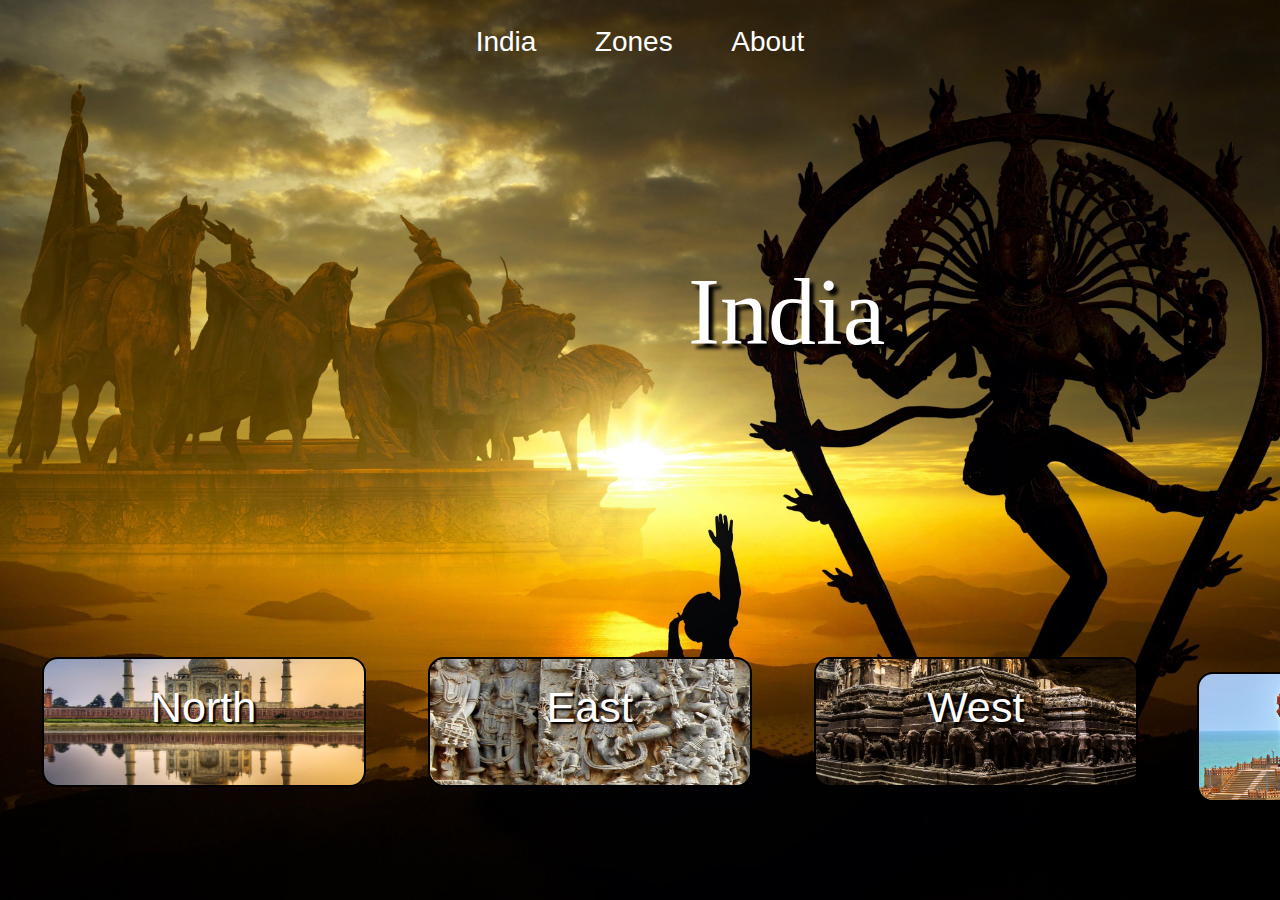
<file: index.html>
<!DOCTYPE html>
<html lang="en">
  <head>
    <meta charset="UTF-8" />
    <meta name="viewport" content="width=device-width, initial-scale=1.0" />
    <link rel="stylesheet" href="style.css" />
    <title>Indian Heritage & Culture</title>
    <meta
      name="description"
      content="Showcading Our Vibrant Culture & Heritage"
    />
    <!------------Google Font---------------------->
    <link rel="preconnect" href="https://fonts.googleapis.com" />
    <link rel="preconnect" href="https://fonts.gstatic.com" crossorigin />
    <link
      href="https://fonts.googleapis.com/css2?family=Poppins:ital,wght@0,400;0,500;1,300;1,400&display=swap"
      rel="stylesheet"
    />
    <link rel="preconnect" href="https://fonts.googleapis.com" />
    <link rel="preconnect" href="https://fonts.gstatic.com" crossorigin />
    <link
      href="https://fonts.googleapis.com/css2?family=Kanit&family=Poppins:ital,wght@0,400;0,500;1,300;1,400&display=swap"
      rel="stylesheet"
    />
  </head>
  <body>
    <!---------------Main front page 1------------------------->
    <section id="sec1">
        <div class="header">
        <!------------------Nav Links------------>
        <nav>
          <div class="nav-links">
            <ul class="list">
              <li><a href="index.html">India</a></li>
              <li class="dropdown">
                <a href="">Zones</a>
                <div class="dropdown-content">
                  <ul>
                    <li><a href="North.html">North</a></li>

                    <li><a href="form.html">South</a></li>
                    <li><a href="form.html">East </a></li>
                    <li><a href="western.html">West</a></li>
                  </ul>
                
              </li>

              <li><a href="about.html">About</a></li>
            </ul>
          
            
          </div>
          <div id="middle">
            <p id="india">India</p>
          
          </div>
          </nav>
        
        <a href="North.html"><div class="tilt" id="t1"><p class="news">North</p></div></a>
        <a href=""><div class="tilt" id="t2"><p class="news">East</p></div></a>
        <a href="western.html"><div class="tilt" id="t3"><p class="news">West</p></div></a>
        <a href=""><div class="tilt" id="t4"><p class="news">South</p></div></a>
        
    </section>
  </body>
</html>
</file>
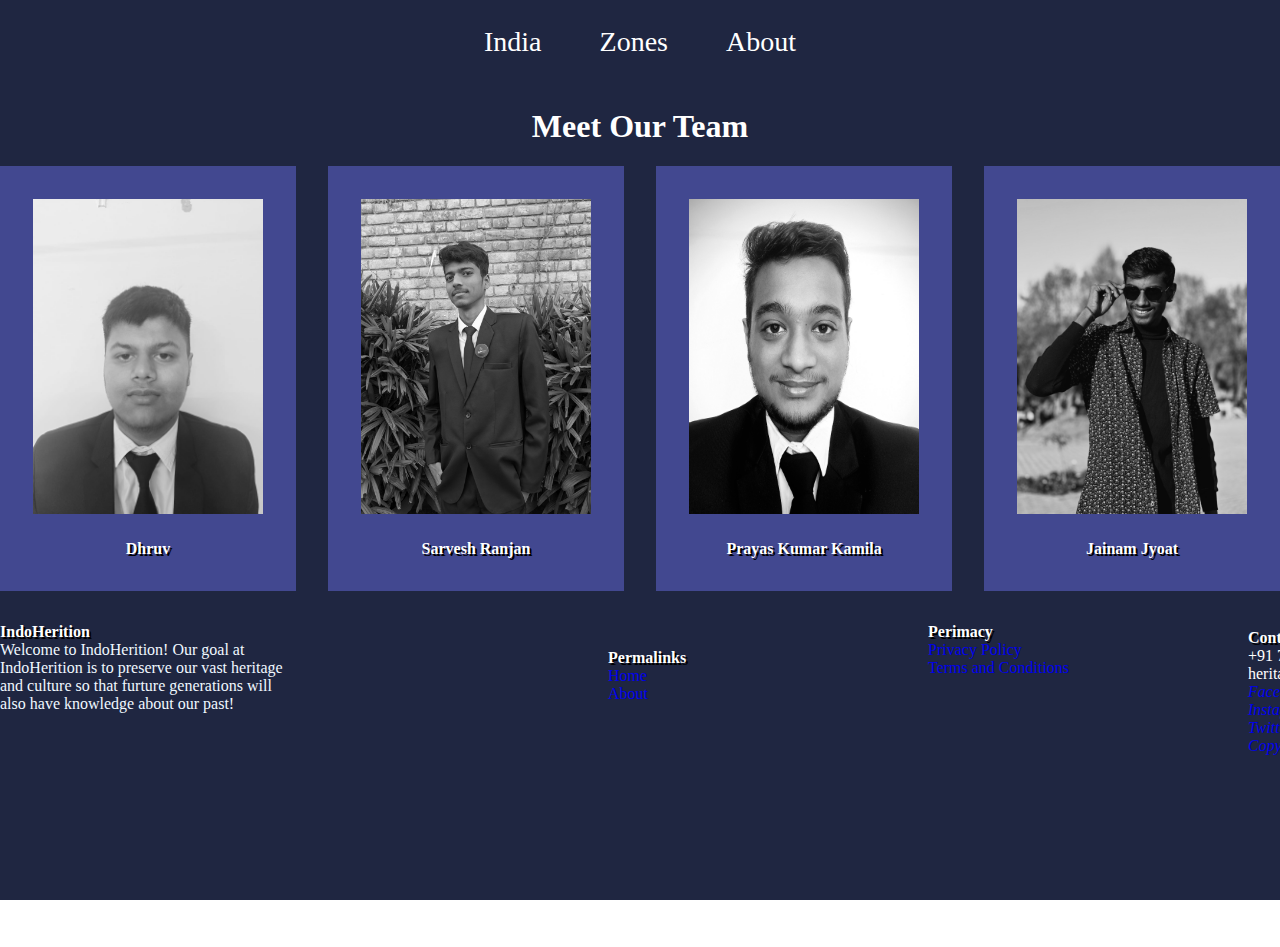
<file: about.html>
<!DOCTYPE html>
<html lang="en">
  <head>
    <meta charset="UTF-8" />
    <meta name="viewport" content="width=device-width, initial-scale=1.0" />
    <link rel="stylesheet" href="about.css" />
    <title>Indian Heritage & Culture</title>
    <meta
      name="description"
      content="Showcading Our Vibrant Culture & Heritage"
    />
    <link rel="stylesheet" href="https://unicons.iconscout.com/release/v4.0.8/css/line.css">
    <!------------Google Font---------------------->
    <link rel="preconnect" href="https://fonts.googleapis.com" />
    <link rel="preconnect" href="https://fonts.gstatic.com" crossorigin />
    <link
      href="https://fonts.googleapis.com/css2?family=Poppins:ital,wght@0,400;0,500;1,300;1,400&display=swap"
      rel="stylesheet"
    />
    <link rel="preconnect" href="https://fonts.googleapis.com" />
    <link rel="preconnect" href="https://fonts.gstatic.com" crossorigin />
    <link
      href="https://fonts.googleapis.com/css2?family=Kanit&family=Poppins:ital,wght@0,400;0,500;1,300;1,400&display=swap"
      rel="stylesheet"
    />
  </head>
  <body>
    <!---------------Main front page 1------------------------->
    <section id="sec1" class="meet-team">
        <div class="header">
        <!------------------Nav Links------------>
        <nav>
          <div class="nav-links">
            <ul class="list">
              <li><a href="index.html">India</a></li>
              <li class="dropdown">
                <a href="">Zones</a>
                <div class="dropdown-content">
                  <ul>
                    <li><a href="North.html">North</a></li>

                    <li><a href=".html">South</a></li>
                    <li><a href=".html">East </a></li>
                    <li><a href="western.html">West</a></li>
                  </ul>
                
              </li>

              <li><a href="about.html">About</a></li>
            </ul>
          
            
          </div>
          </nav>
          
        <h2>Meet Our Team</h2>
        <div class="container team_container">
            <article class="team_member">
                <div class="team_member-image">
                    <img src="Dhruv.jpeg">
                </div>
                <div class="team_member-info">
                    <h4>Dhruv</h4>
                </div>
                <div class="team_member-socials">
                    <a href="https://instagram.com" target="_blank"><i class="uil uil-instagram"></i></a>
                    <a href="https://twitter.com" target="_blank"><i class="uil uil-twitter-alt"></i></a>
                    <a href="https://linkedin.com" target="_blank"><i class="uil uil-linkedin"></i></a>
                </div>
            </article>

            <article class="team_member">
                <div class="team_member-image">
                    <img src="SArvesh.jpg">
                </div>
                <div class="team_member-info">
                    <h4>Sarvesh Ranjan</h4>
                    
                </div>
                <div class="team_member-socials">
                    <a href="https://instagram.com" target="_blank"><i class="uil uil-instagram"></i></a>
                    <a href="https://twitter.com" target="_blank"><i class="uil uil-twitter-alt"></i></a>
                    <a href="https://linkedin.com" target="_blank"><i class="uil uil-linkedin"></i></a>
                </div>
            </article>

            <article class="team_member">
                <div class="team_member-image">
                    <img src="Prayas.jpeg">
                </div>
                <div class="team_member-info">
                    <h4>Prayas Kumar Kamila</h4>
                    
                </div>
                <div class="team_member-socials">
                    <a href="https://instagram.com" target="_blank"><i class="uil uil-instagram"></i></a>
                    <a href="https://twitter.com" target="_blank"><i class="uil uil-twitter-alt"></i></a>
                    <a href="https://linkedin.com" target="_blank"><i class="uil uil-linkedin"></i></a>
                </div>
            </article>
            <article class="team_member">
                <div class="team_member-image">
                    <img src="jainam.jpeg">
                </div>
                <div class="team_member-info">
                    <h4>Jainam Jyoat</h4>
                    
                </div>
                <div class="team_member-socials">
                    <a href="https://instagram.com" target="_blank"><i class="uil uil-instagram"></i></a>
                    <a href="https://twitter.com" target="_blank"><i class="uil uil-twitter-alt"></i></a>
                    <a href="https://linkedin.com" target="_blank"><i class="uil uil-linkedin"></i></a>
                </div>
            </article>
                <footer class="footer">
        <div class="container footer_container">
            <div class="footer_1">
                <a href="index.html" class="footer_logo"><h4>IndoHerition</h4></a>
                <p>
                    Welcome to IndoHerition! Our goal at IndoHerition is to preserve our vast heritage and culture so that furture generations will also have knowledge about our past!
                </p>
            </div>
            <div class="footer_2">
                <h4>Permalinks</h4>
                <ul class="permalinks">
                    <li><a href="index.html">Home</a></li>
                    <li><a href="about.html">About</a></li>
                
                </ul>
            </div>
            <div class="footer_3">
                <h4>Perimacy</h4>
                <ul class="permalinks">
                    <li><a href="Privacy Policy.html">Privacy Policy</a></li>
                    <li><a href="Tearms .html">Terms and Conditions</a></li>
                    
                </ul>
            </div>
    
            <div class="footer_4">
                <h4>Contact Us</h4>
                <div>
                    <p>+91 7894561235</p>
                    <p>heritage@gmail.com</p>
                </div>
                <ul class="footer_socials">
                    <li><a href="#"><i class="uil uil-facebook-f">Facebook</i></a></li>
                    <li><a href="#"><i class="uil uil-instagram-alt">Instagram</i></a></li>
                    <li><a href="#"><i class="uil uil-twitter">Twitter</i></a></li>
                    <li><a href="#"><i class="uil uil-link-alt">Copy Link</i></a></li>
                </ul>
            </div>
        </div>
        
    </footer>
    </div>
        </div></section>
    
    
    
        
</body>
</html>
</file>
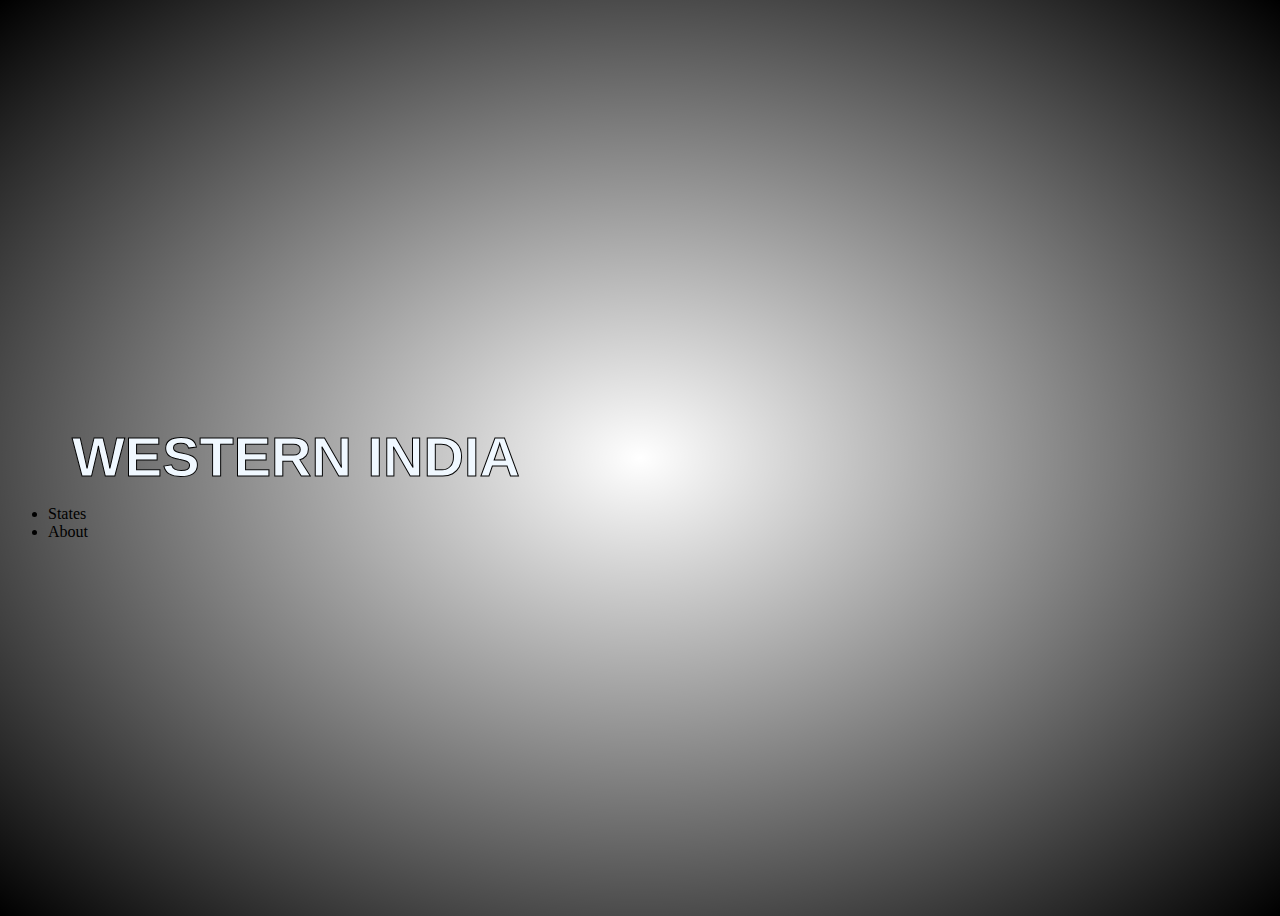
<file: western.html>
<!DOCTYPE html>
<html lang="en">
    <head>
        <meta charset="UTF-8">
        <meta name="viewport" content="width=device-width,initial-scale=1.0">
        <meta name="description" content="Showcase of rich cultural heritage and traditions of India">
        <link rel="stylesheet" href="weststyle.css">
        <title>Western India</title>
    </head>
    <body>
        <section class="heading1">
            <div class="wg">WESTERN INDIA</div>
            <div class="navlinks">
                <ul>
                    <li>States</li>
                    <li>About</li>
                </ul>
            </div>
        </section>
    </body>
</html>
</file>
<file: style.css>
/* section setting */
section,
#sec2 {
  overflow: hidden;
  width: 100%;
  height: 100vh;
}
html,
body {
  max-width: 100%;
  overflow-x: hidden;
}
/* Nav css */
nav {
  display: inline;
  padding: 2% 6%;
  justify-content: space-between;
  align-items: center;
  cursor: pointer;
  z-index: 1;
}
.nav-links {
  flex: 2;
  text-align: center;
}
.nav-links ul li {
  list-style: none;
  display: inline-block;
  padding: 0.5rem 1.69rem;
  position: relative;
}
.nav-links ul li a {
  color: white;
  text-decoration: none;
  font-weight: 200;
  font-size: 1.75rem;
}
.dropdown-content ul li a {
  font-size: 1.25rem;
  color: rgba(0, 0, 0, 0.5);
}
.nav-links ul li::after,
.dropdown-content::after {
  content: "";
  width: 0%;
  height: 0.125rem;
  background: rgb(216, 172, 54);
  display: block;
  margin: auto;
  transition: 0.3s;
}
.nav-links ul li:hover::after,
.dropdown-content a:hover:after {
  width: 100%;
}

.dropdown-content {
  width: 2.125rem;
  display: none;
  position: absolute;
  background-color: rgba(216, 172, 54, 0.5);
  text-align: center;
  min-width: 10rem;
  box-shadow: 0px 0.5rem 1rem 0px rgba(0, 0, 0, 0.2);
  z-index: 1;
  top: 100%;
  left: 0;
  font-size: 0.938rem;
  border-radius: 1rem;
  line-height: 0.8rem;
  font-weight: 300;
}

.dropdown:hover .dropdown-content {
  display: block;
  transition: 1s;
}

.dropdown-content a {
  color: black;
  padding: 0.75rem 1rem;
  display: block;
  text-decoration: none;
}

/* for all*/
* {
  margin: 0;
  padding: 0;
  font-family: "Open Sans", sans-serif;
}
.header {
  min-height: 100vh;
  width: 100%;
  background-image: url("peakpx.jpg");
  background-position: center;
  background-size: cover;
  position: relative;
}
/* Front page font*/
#india {
  position: absolute;
  color: white;
  font-size: 6rem;
  top: 16rem;
  left: 43rem;
  text-shadow: 0.29rem 0.3rem 0.22rem black;
  font-weight: 500;
  font-family: "oswald";
}
#quote {
  position: absolute;
  color: white;
  font-size: 2.2rem;
  top: 23rem;
  left: 12rem;
  text-shadow: 0.15rem 0.15rem 0.1rem black;
  font-weight: 200;
  font-family: "oswald";
  text-align: center;
}

/* second section*/
.tilt {
  border: 2px solid black;
  height: 14vh;
  width: 20rem;
  position: relative;
  top: 35rem;
  left: -4rem;
  align-items: center;
  text-align: center;
  color: white;
  text-shadow: 0.15rem 0.15rem 0.1rem black;
  font-size: 2.7rem;
  text-decoration: none;
  overflow: hidden;
  display: inline-block;
  border-radius: 1rem;
  transition: translate 1s;
  font-family: "oswald";
  margin: 1.8rem;
}
#t4 {
  position: relative;
  left: 73rem;
  top: 24rem;
}
#t1:hover,
#t2:hover,
#t3:hover,
#t4:hover {
  translate: 0 -2rem;
}

#sec2 {
  background-image: url("peakpx.jpg");
}
#t1 {
  background-image: url("taj.jpg");
  background-repeat: no-repeat;
  background-position: center;
  background-size: 150% 150%;
  overflow: hidden;
}
#t2 {
  background-image: url("east.png");
  background-repeat: no-repeat;
  background-position: center;
  background-size: 220% 230%;
  overflow: hidden;
}
#t3 {
  background-image: url("west.jpg");
  background-repeat: no-repeat;
  background-position: center;
  background-size: 150% 230%;
  overflow: hidden;
}
#t4 {
  background-image: url("south1.jpg");
  background-repeat: no-repeat;
  background-position: center;
  background-size: 150% 230%;
  overflow: hidden;
}
.news {
  position: relative;
  top: 1.5rem;
}
/* Hide scrollbar for Chrome, Safari and Opera */

body::-webkit-scrollbar {
  display: none;
}
/* Hide scrollbar for IE, Edge and Firefox */
.example {
  -ms-overflow-style: none; /* IE and Edge */
  scrollbar-width: none; /* Firefox */
}
</file>
<file: about.css>
/* Nav css */
nav {
  display: inline;
  padding: 2% 6%;
  justify-content: space-between;
  align-items: center;
  cursor: pointer;
  z-index: 1;
}
.nav-links {
  flex: 2;
  text-align: center;
}
.nav-links ul li {
  list-style: none;
  display: inline-block;
  padding: 0.5rem 1.69rem;
  position: relative;
}
.nav-links ul li a {
  color: white;
  text-decoration: none;
  font-weight: 200;
  font-size: 1.75rem;
}
.dropdown-content ul li a {
  font-size: 1.25rem;
  color: rgba(0, 0, 0, 0.5);
}
.nav-links ul li::after,
.dropdown-content::after {
  content: "";
  width: 0%;
  height: 0.125rem;
  background: rgb(216, 172, 54);
  display: block;
  margin: auto;
  transition: 0.3s;
}
.nav-links ul li:hover::after,
.dropdown-content a:hover:after {
  width: 100%;
}

.dropdown-content {
  width: 2.125rem;
  display: none;
  position: absolute;
  background-color: rgba(216, 172, 54, 0.5);
  text-align: center;
  min-width: 10rem;
  box-shadow: 0px 0.5rem 1rem 0px rgba(0, 0, 0, 0.2);
  z-index: 1;
  top: 100%;
  left: 0;
  font-size: 0.938rem;
  border-radius: 1rem;
  line-height: 0.8rem;
  font-weight: 300;
}

.dropdown:hover .dropdown-content {
  display: block;
  transition: 1s;
}

.dropdown-content a {
  color: black;
  padding: 0.75rem 1rem;
  display: block;
  text-decoration: none;
}
/* ---------------*/
* {
  margin: 0;
  padding: 0;
  border: 0;
  outline: 0;
  text-decoration: none;
  list-style: none;
  box-sizing: border-box;
}
section {
  height: 100vh;
  width: 100%;
}
:root {
  --color-primary: #6c63ff;
  --color-success: #00bf8e;
  --color-warning: #f7c94b;
  --color-danger: #f75842;
  --color-danger-variant: rgba(247, 88, 66, 0.4);
  --color-white: #fff;
  --color-light: rgba(255, 255, 255, 0.7);
  --color-black: #000;
  --color-bg: #1f2641;
  --color-bg1: #2e3267;
  --color-bg2: #424890;

  --container-width-lg: 76%;
  --container-width-md: 90%;
  --container-width-sm: 94%;

  --transition: all 400ms ease;
}

section {
  background-color: #1f2641;
}
h2 {
  color: white;
  text-align: center;
  font-size: 2rem;
  line-height: 5rem;
}
/* ================================ TEAM ============================= */
.team {
  background: var(--color-bg1);
  box-shadow: inset 0 0 3rem rgba(0, 0, 0, 0.5);
}

.team_container {
  display: grid;
  grid-template-columns: repeat(4, 1fr);
  gap: 2rem;
}

.team_member {
  background: var(--color-bg2);
  padding: 2rem;
  border: 1px solid transparent;
  transition: var(--transition);
  position: relative;
  overflow: hidden;
}

.team_member:hover {
  background: transparent;
  border-color: var(--color-primary);
}

.team_member-image img {
  filter: saturate(0);
  height: 35vh;
  width: 100%;
}

.team_member:hover img {
  filter: saturate(1);
}

.team_member-info * {
  text-align: center;
  margin-top: 1.4rem;
}

.team_member-info p {
  color: var(--color-light);
}

.team_member-socials {
  position: absolute;
  top: 50%;
  transform: translateY(-50%);
  right: -100%;
  display: flex;
  flex-direction: column;
  background: var(--color-primary);
  border-radius: 1rem 0 0 1rem;
  box-shadow: -2rem 0 2rem rgba(0, 0, 0, 0.3);
  transition: var(--transition);
}

.team_member:hover .team_member-socials {
  right: 0;
}

.team_member-socials a {
  padding: 1rem;
}
/* footer */
h4 {
  color: white;
  text-shadow: 2px 2px #000;
}
.footer_1 > p {
  color: aliceblue;
}
.footer_2 {
  position: relative;
  left: 38rem;
  top: -4rem;
  color: #fff;
}
.footer_3 {
  position: relative;
  left: 58rem;
  top: -9rem;
}
.footer_4 {
  position: relative;
  left: 78rem;
  top: -12rem;
  color: white;
}
.footer_socials {
  color: white;
  display: inline-block;
}
.footer_copyright {
  position: relative;
  top: -16rem;
  z-index: -2;
  color: white;
}
</file>
<file: weststyle.css>
body {
    width: 100%;
    height: 100vh;
    background-image: radial-gradient(rgba(0,0,0,0),rgba(0,0,0,4)),url(https://wallpapers.com/images/hd/tea-garden-at-western-ghats-369un6o1nckejszp.jpg);
    background-repeat: no-repeat;
    background-position: center;
    overflow: hidden;
}
.wg {
    font-size: 3.5rem;
    font-family: Verdana, Tahoma, sans-serif;
    font-weight: 550;
    color: aliceblue;
    -webkit-text-stroke-width: 1px;
    -webkit-text-stroke-color:black;
    text-align: center;
    margin-right: 55%;
    padding-top: 26rem;
}
</file>
